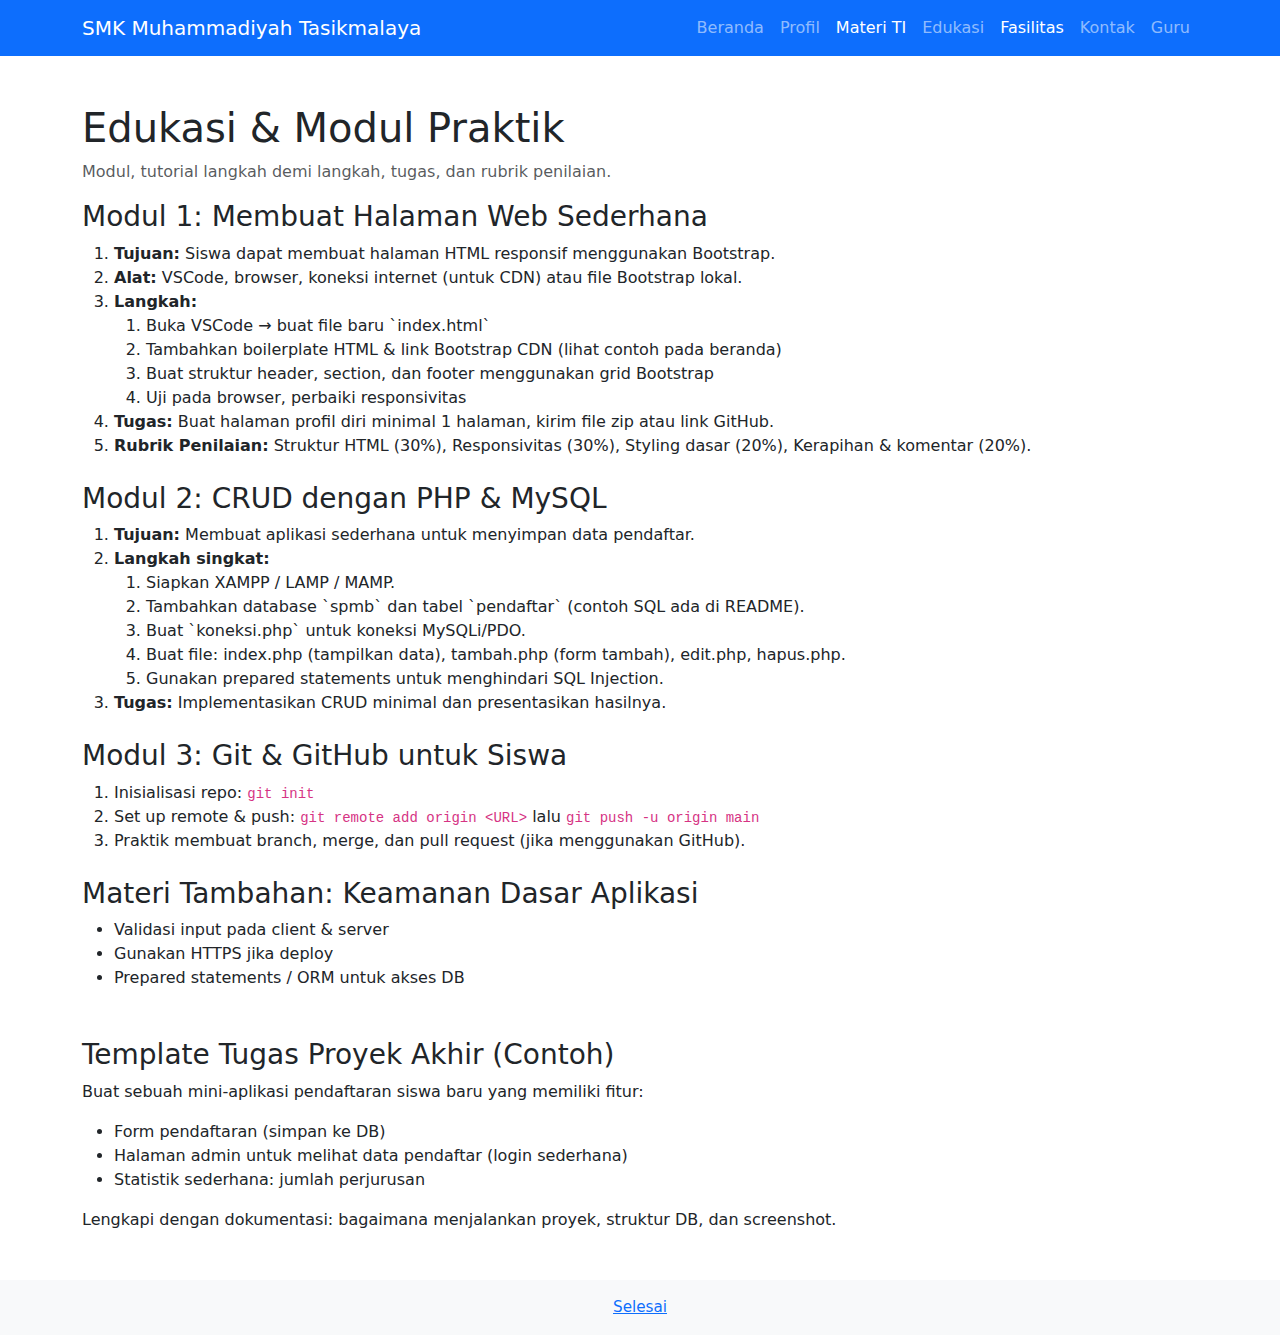
<file: edukasi.html>
<!doctype html>
<html lang="id">
<head>
  <meta charset="utf-8" />
  <meta name="viewport" content="width=device-width, initial-scale=1" />
  <title>Edukasi & Tutorial - SMK Muhammadiyah Tasikmalaya</title>
  <link href="https://cdn.jsdelivr.net/npm/bootstrap@5.3.3/dist/css/bootstrap.min.css" rel="stylesheet">
  <link rel="stylesheet" href="style.css">
</head>
<body>
  <nav class="navbar navbar-expand-lg navbar-dark bg-primary">
    <div class="container">
      <a class="navbar-brand" href="index.html">SMK Muhammadiyah Tasikmalaya</a>
      <button class="navbar-toggler" type="button" data-bs-toggle="collapse" data-bs-target="#navMain4">
        <span class="navbar-toggler-icon"></span>
      </button>
      <div class="collapse navbar-collapse" id="navMain4">
        <ul class="navbar-nav ms-auto">
          <li class="nav-item"><a class="nav-link" href="index.html">Beranda</a></li>
          <li class="nav-item"><a class="nav-link" href="profil.html">Profil</a></li>
          <li class="nav-item"><a class="nav-link active" href="materi.html">Materi TI</a></li>
          <li class="nav-item"><a class="nav-link" href="edukasi.html">Edukasi</a></li>
          <li class="nav-item"><a class="nav-link active" href="fasilitas.html">Fasilitas</a></li>
          <li class="nav-item"><a class="nav-link" href="kontak.html">Kontak</a></li>
          <li class="nav-item"><a class="nav-link" href="guru.html">Guru</a></li>
        </ul>
      </div>
    </div>
  </nav>

  <main class="container my-5">
    <h1>Edukasi & Modul Praktik</h1>
    <p class="text-muted">Modul, tutorial langkah demi langkah, tugas, dan rubrik penilaian.</p>

    <section class="mb-4">
      <h3>Modul 1: Membuat Halaman Web Sederhana</h3>
      <ol>
        <li><strong>Tujuan:</strong> Siswa dapat membuat halaman HTML responsif menggunakan Bootstrap.</li>
        <li><strong>Alat:</strong> VSCode, browser, koneksi internet (untuk CDN) atau file Bootstrap lokal.</li>
        <li><strong>Langkah:</strong>
          <ol>
            <li>Buka VSCode → buat file baru `index.html`</li>
            <li>Tambahkan boilerplate HTML & link Bootstrap CDN (lihat contoh pada beranda)</li>
            <li>Buat struktur header, section, dan footer menggunakan grid Bootstrap</li>
            <li>Uji pada browser, perbaiki responsivitas</li>
          </ol>
        </li>
        <li><strong>Tugas:</strong> Buat halaman profil diri minimal 1 halaman, kirim file zip atau link GitHub.</li>
        <li><strong>Rubrik Penilaian:</strong> Struktur HTML (30%), Responsivitas (30%), Styling dasar (20%), Kerapihan & komentar (20%).</li>
      </ol>
    </section>

    <section class="mb-4">
      <h3>Modul 2: CRUD dengan PHP & MySQL</h3>
      <ol>
        <li><strong>Tujuan:</strong> Membuat aplikasi sederhana untuk menyimpan data pendaftar.</li>
        <li><strong>Langkah singkat:</strong>
          <ol>
            <li>Siapkan XAMPP / LAMP / MAMP.</li>
            <li>Tambahkan database `spmb` dan tabel `pendaftar` (contoh SQL ada di README).</li>
            <li>Buat `koneksi.php` untuk koneksi MySQLi/PDO.</li>
            <li>Buat file: index.php (tampilkan data), tambah.php (form tambah), edit.php, hapus.php.</li>
            <li>Gunakan prepared statements untuk menghindari SQL Injection.</li>
          </ol>
        </li>
        <li><strong>Tugas:</strong> Implementasikan CRUD minimal dan presentasikan hasilnya.</li>
      </ol>
    </section>

    <section class="mb-4">
      <h3>Modul 3: Git & GitHub untuk Siswa</h3>
      <ol>
        <li>Inisialisasi repo: <code>git init</code></li>
        <li>Set up remote & push: <code>git remote add origin &lt;URL&gt;</code> lalu <code>git push -u origin main</code></li>
        <li>Praktik membuat branch, merge, dan pull request (jika menggunakan GitHub).</li>
      </ol>
    </section>

    <section class="mb-4">
      <h3>Materi Tambahan: Keamanan Dasar Aplikasi</h3>
      <ul>
        <li>Validasi input pada client & server</li>
        <li>Gunakan HTTPS jika deploy</li>
        <li>Prepared statements / ORM untuk akses DB</li>
      </ul>
    </section>

    <section class="mt-5">
      <h3>Template Tugas Proyek Akhir (Contoh)</h3>
      <p>Buat sebuah mini-aplikasi pendaftaran siswa baru yang memiliki fitur:</p>
      <ul>
        <li>Form pendaftaran (simpan ke DB)</li>
        <li>Halaman admin untuk melihat data pendaftar (login sederhana)</li>
        <li>Statistik sederhana: jumlah perjurusan</li>
      </ul>
      <p>Lengkapi dengan dokumentasi: bagaimana menjalankan proyek, struktur DB, dan screenshot.</p>
    </section>
  </main>

  <footer class="bg-light py-3 text-center">
    <div class="container">
      <a href="index.html">Selesai</a>
    </div>
  </footer>

  <script src="https://cdn.jsdelivr.net/npm/bootstrap@5.3.3/dist/js/bootstrap.bundle.min.js"></script>
</body>
</html>
</file>
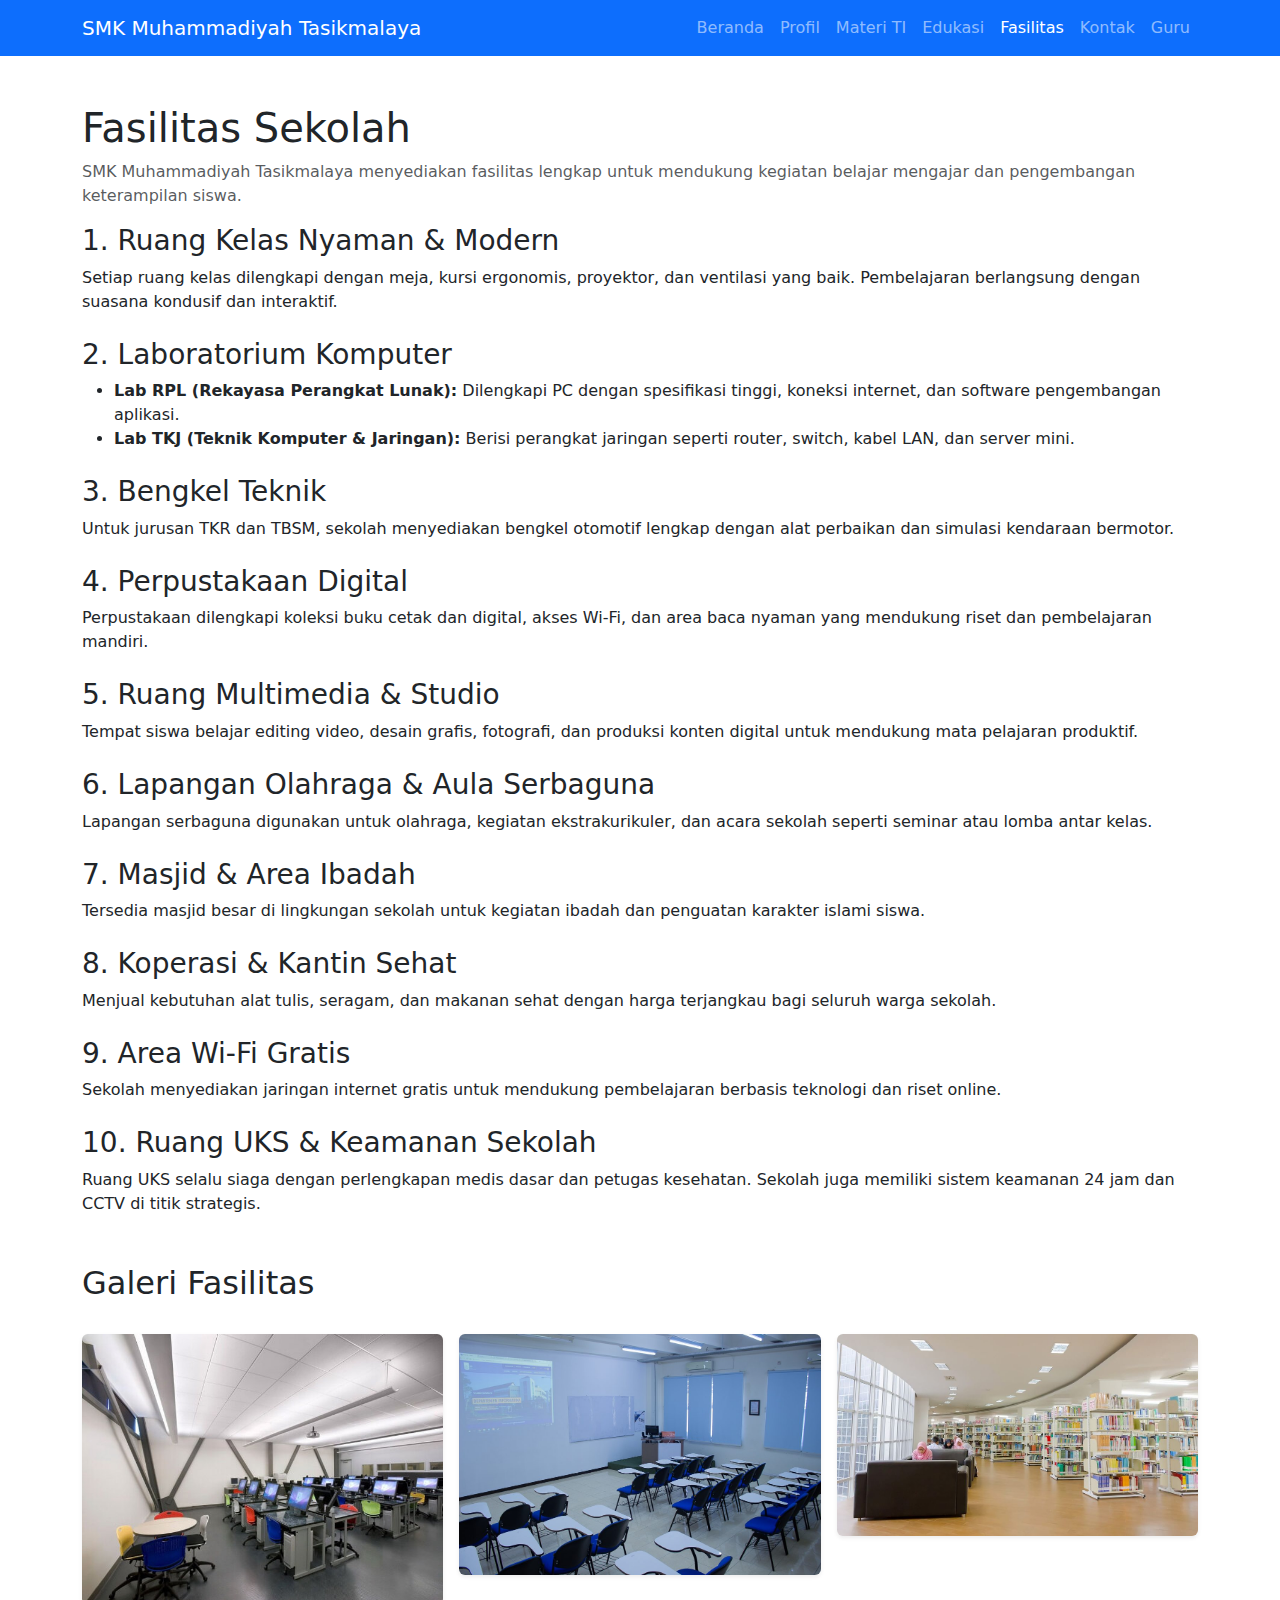
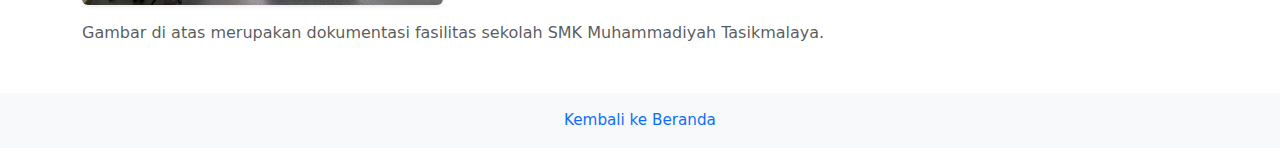
<file: fasilitas.html>
<!doctype html>
<html lang="id">
<head>
  <meta charset="utf-8" />
  <meta name="viewport" content="width=device-width, initial-scale=1" />
  <title>Fasilitas - SMK Muhammadiyah Tasikmalaya</title>
  <link href="https://cdn.jsdelivr.net/npm/bootstrap@5.3.3/dist/css/bootstrap.min.css" rel="stylesheet">
  <link rel="stylesheet" href="style.css">
</head>
<body>
  <!-- Navbar -->
  <nav class="navbar navbar-expand-lg navbar-dark bg-primary">
    <div class="container">
      <a class="navbar-brand" href="index.html">SMK Muhammadiyah Tasikmalaya</a>
      <button class="navbar-toggler" type="button" data-bs-toggle="collapse" data-bs-target="#navMain3">
        <span class="navbar-toggler-icon"></span>
      </button>
      <div class="collapse navbar-collapse" id="navMain3">
        <ul class="navbar-nav ms-auto">
          <li class="nav-item"><a class="nav-link" href="index.html">Beranda</a></li>
          <li class="nav-item"><a class="nav-link" href="profil.html">Profil</a></li>
          <li class="nav-item"><a class="nav-link" href="materi.html">Materi TI</a></li>
          <li class="nav-item"><a class="nav-link" href="edukasi.html">Edukasi</a></li>
          <li class="nav-item"><a class="nav-link active" href="fasilitas.html">Fasilitas</a></li>
          <li class="nav-item"><a class="nav-link" href="kontak.html">Kontak</a></li>
          <li class="nav-item"><a class="nav-link" href="guru.html">Guru</a></li>
        </ul>
      </div>
    </div>
  </nav>

  <!-- Konten Utama -->
  <main class="container my-5">
    <h1>Fasilitas Sekolah</h1>
    <p class="text-muted">SMK Muhammadiyah Tasikmalaya menyediakan fasilitas lengkap untuk mendukung kegiatan belajar mengajar dan pengembangan keterampilan siswa.</p>

    <!-- Fasilitas Pendidikan -->
    <section class="mb-4">
      <h3>1. Ruang Kelas Nyaman & Modern</h3>
      <p>Setiap ruang kelas dilengkapi dengan meja, kursi ergonomis, proyektor, dan ventilasi yang baik. Pembelajaran berlangsung dengan suasana kondusif dan interaktif.</p>
    </section>

    <section class="mb-4">
      <h3>2. Laboratorium Komputer</h3>
      <ul>
        <li><strong>Lab RPL (Rekayasa Perangkat Lunak):</strong> Dilengkapi PC dengan spesifikasi tinggi, koneksi internet, dan software pengembangan aplikasi.</li>
        <li><strong>Lab TKJ (Teknik Komputer & Jaringan):</strong> Berisi perangkat jaringan seperti router, switch, kabel LAN, dan server mini.</li>
      </ul>
    </section>

    <section class="mb-4">
      <h3>3. Bengkel Teknik</h3>
      <p>Untuk jurusan TKR dan TBSM, sekolah menyediakan bengkel otomotif lengkap dengan alat perbaikan dan simulasi kendaraan bermotor.</p>
    </section>

    <section class="mb-4">
      <h3>4. Perpustakaan Digital</h3>
      <p>Perpustakaan dilengkapi koleksi buku cetak dan digital, akses Wi-Fi, dan area baca nyaman yang mendukung riset dan pembelajaran mandiri.</p>
    </section>

    <section class="mb-4">
      <h3>5. Ruang Multimedia & Studio</h3>
      <p>Tempat siswa belajar editing video, desain grafis, fotografi, dan produksi konten digital untuk mendukung mata pelajaran produktif.</p>
    </section>

    <section class="mb-4">
      <h3>6. Lapangan Olahraga & Aula Serbaguna</h3>
      <p>Lapangan serbaguna digunakan untuk olahraga, kegiatan ekstrakurikuler, dan acara sekolah seperti seminar atau lomba antar kelas.</p>
    </section>

    <section class="mb-4">
      <h3>7. Masjid & Area Ibadah</h3>
      <p>Tersedia masjid besar di lingkungan sekolah untuk kegiatan ibadah dan penguatan karakter islami siswa.</p>
    </section>

    <section class="mb-4">
      <h3>8. Koperasi & Kantin Sehat</h3>
      <p>Menjual kebutuhan alat tulis, seragam, dan makanan sehat dengan harga terjangkau bagi seluruh warga sekolah.</p>
    </section>

    <section class="mb-4">
      <h3>9. Area Wi-Fi Gratis</h3>
      <p>Sekolah menyediakan jaringan internet gratis untuk mendukung pembelajaran berbasis teknologi dan riset online.</p>
    </section>

    <section class="mb-4">
      <h3>10. Ruang UKS & Keamanan Sekolah</h3>
      <p>Ruang UKS selalu siaga dengan perlengkapan medis dasar dan petugas kesehatan. Sekolah juga memiliki sistem keamanan 24 jam dan CCTV di titik strategis.</p>
    </section>

    <!-- Galeri Fasilitas -->
    <section class="mt-5">
      <h2>Galeri Fasilitas</h2>
      <div class="row g-3 mt-3">
        <div class="col-md-4">
          <img src="laboratorium-smk.jpg" class="img-fluid rounded shadow-sm" alt="Laboratorium RPL">
        </div>
        <div class="col-md-4">
          <img src="kelas.jpg" class="img-fluid rounded shadow-sm" alt="Ruang Kelas">
        </div>
        <div class="col-md-4">
          <img src="perpustakaan.jpg" class="img-fluid rounded shadow-sm" alt="Perpustakaan Digital">
        </div>
      </div>
      <p class="mt-3 text-muted">Gambar di atas merupakan dokumentasi fasilitas sekolah SMK Muhammadiyah Tasikmalaya.</p>
    </section>
  </main>

  <!-- Footer -->
  <footer class="bg-light py-3 text-center">
    <div class="container">
      <a href="index.html" class="text-decoration-none">Kembali ke Beranda</a>
    </div>
  </footer>

  <script src="https://cdn.jsdelivr.net/npm/bootstrap@5.3.3/dist/js/bootstrap.bundle.min.js"></script>
</body>
</html>
</file>
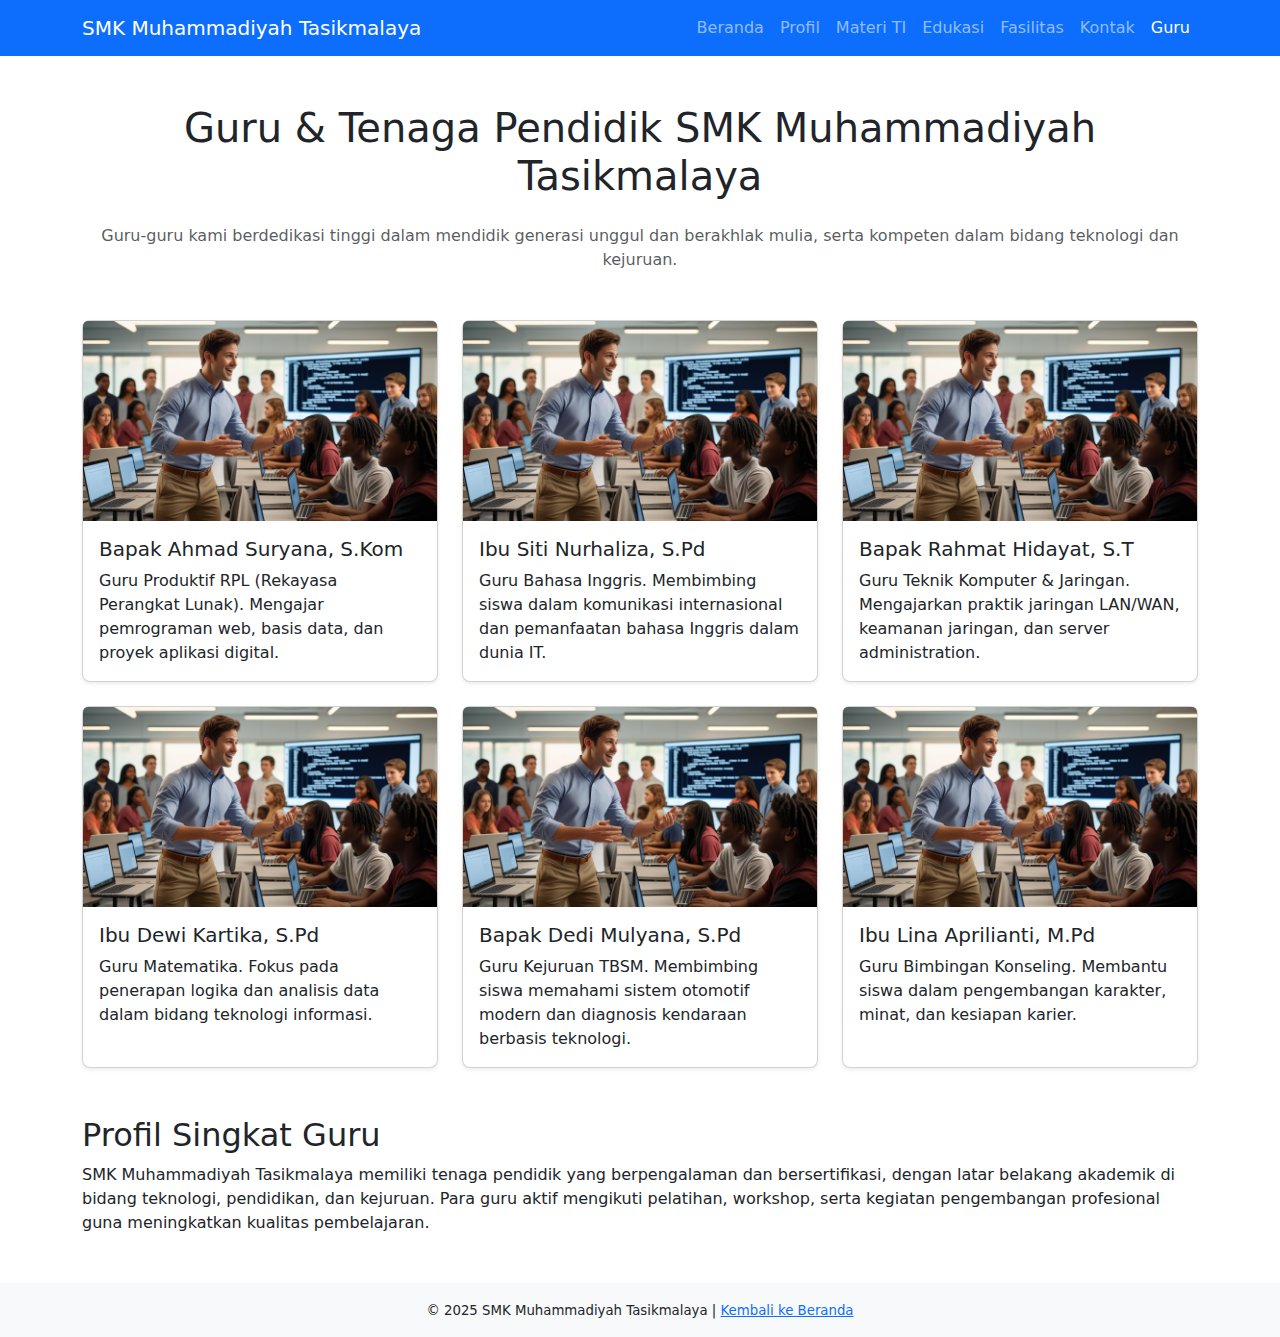
<file: guru.html>
<!doctype html>
<html lang="id">
<head>
  <meta charset="utf-8" />
  <meta name="viewport" content="width=device-width, initial-scale=1" />
  <title>Guru & Tenaga Pendidik - SMK Muhammadiyah Tasikmalaya</title>
  <link href="https://cdn.jsdelivr.net/npm/bootstrap@5.3.3/dist/css/bootstrap.min.css" rel="stylesheet">
  <link rel="stylesheet" href="style.css">
</head>
<body>
  <nav class="navbar navbar-expand-lg navbar-dark bg-primary">
    <div class="container">
      <a class="navbar-brand" href="index.html">SMK Muhammadiyah Tasikmalaya</a>
      <button class="navbar-toggler" type="button" data-bs-toggle="collapse" data-bs-target="#navMain">
        <span class="navbar-toggler-icon"></span>
      </button>
      <div class="collapse navbar-collapse" id="navMain">
        <ul class="navbar-nav ms-auto">
          <li class="nav-item"><a class="nav-link" href="index.html">Beranda</a></li>
          <li class="nav-item"><a class="nav-link" href="profil.html">Profil</a></li>
          <li class="nav-item"><a class="nav-link" href="materi.html">Materi TI</a></li>
          <li class="nav-item"><a class="nav-link" href="edukasi.html">Edukasi</a></li>
          <li class="nav-item"><a class="nav-link" href="fasilitas.html">Fasilitas</a></li>
          <li class="nav-item"><a class="nav-link" href="kontak.html">Kontak</a></li>
          <li class="nav-item"><a class="nav-link active" href="guru.html">Guru</a></li>
        </ul>
      </div>
    </div>
  </nav>

  <main class="container my-5">
    <h1 class="text-center mb-4">Guru & Tenaga Pendidik SMK Muhammadiyah Tasikmalaya</h1>
    <p class="text-center text-muted mb-5">Guru-guru kami berdedikasi tinggi dalam mendidik generasi unggul dan berakhlak mulia, serta kompeten dalam bidang teknologi dan kejuruan.</p>

    <div class="row g-4">
      <!-- Guru 1 -->
      <div class="col-md-4">
        <div class="card shadow-sm h-100">
          <img src="guru.jpg" class="card-img-top" alt="Guru 1">
          <div class="card-body">
            <h5 class="card-title">Bapak Ahmad Suryana, S.Kom</h5>
            <p class="card-text">Guru Produktif RPL (Rekayasa Perangkat Lunak). Mengajar pemrograman web, basis data, dan proyek aplikasi digital.</p>
          </div>
        </div>
      </div>

      <!-- Guru 2 -->
      <div class="col-md-4">
        <div class="card shadow-sm h-100">
          <img src="guru.jpg" class="card-img-top" alt="Guru 2">
          <div class="card-body">
            <h5 class="card-title">Ibu Siti Nurhaliza, S.Pd</h5>
            <p class="card-text">Guru Bahasa Inggris. Membimbing siswa dalam komunikasi internasional dan pemanfaatan bahasa Inggris dalam dunia IT.</p>
          </div>
        </div>
      </div>

      <!-- Guru 3 -->
      <div class="col-md-4">
        <div class="card shadow-sm h-100">
          <img src="guru.jpg" class="card-img-top" alt="Guru 3">
          <div class="card-body">
            <h5 class="card-title">Bapak Rahmat Hidayat, S.T</h5>
            <p class="card-text">Guru Teknik Komputer & Jaringan. Mengajarkan praktik jaringan LAN/WAN, keamanan jaringan, dan server administration.</p>
          </div>
        </div>
      </div>

      <!-- Guru 4 -->
      <div class="col-md-4">
        <div class="card shadow-sm h-100">
          <img src="guru.jpg" class="card-img-top" alt="Guru 4">
          <div class="card-body">
            <h5 class="card-title">Ibu Dewi Kartika, S.Pd</h5>
            <p class="card-text">Guru Matematika. Fokus pada penerapan logika dan analisis data dalam bidang teknologi informasi.</p>
          </div>
        </div>
      </div>

      <!-- Guru 5 -->
      <div class="col-md-4">
        <div class="card shadow-sm h-100">
          <img src="guru.jpg" class="card-img-top" alt="Guru 5">
          <div class="card-body">
            <h5 class="card-title">Bapak Dedi Mulyana, S.Pd</h5>
            <p class="card-text">Guru Kejuruan TBSM. Membimbing siswa memahami sistem otomotif modern dan diagnosis kendaraan berbasis teknologi.</p>
          </div>
        </div>
      </div>

      <!-- Guru 6 -->
      <div class="col-md-4">
        <div class="card shadow-sm h-100">
          <img src="guru.jpg" class="card-img-top" alt="Guru 6">
          <div class="card-body">
            <h5 class="card-title">Ibu Lina Aprilianti, M.Pd</h5>
            <p class="card-text">Guru Bimbingan Konseling. Membantu siswa dalam pengembangan karakter, minat, dan kesiapan karier.</p>
          </div>
        </div>
      </div>
    </div>

    <section class="mt-5">
      <h2>Profil Singkat Guru</h2>
      <p>SMK Muhammadiyah Tasikmalaya memiliki tenaga pendidik yang berpengalaman dan bersertifikasi, dengan latar belakang akademik di bidang teknologi, pendidikan, dan kejuruan. Para guru aktif mengikuti pelatihan, workshop, serta kegiatan pengembangan profesional guna meningkatkan kualitas pembelajaran.</p>
    </section>
  </main>

  <footer class="bg-light py-3 text-center">
    <div class="container">
      <small>&copy; 2025 SMK Muhammadiyah Tasikmalaya | <a href="index.html">Kembali ke Beranda</a></small>
    </div>
  </footer>

  <script src="https://cdn.jsdelivr.net/npm/bootstrap@5.3.3/dist/js/bootstrap.bundle.min.js"></script>
</body>
</html>
</file>
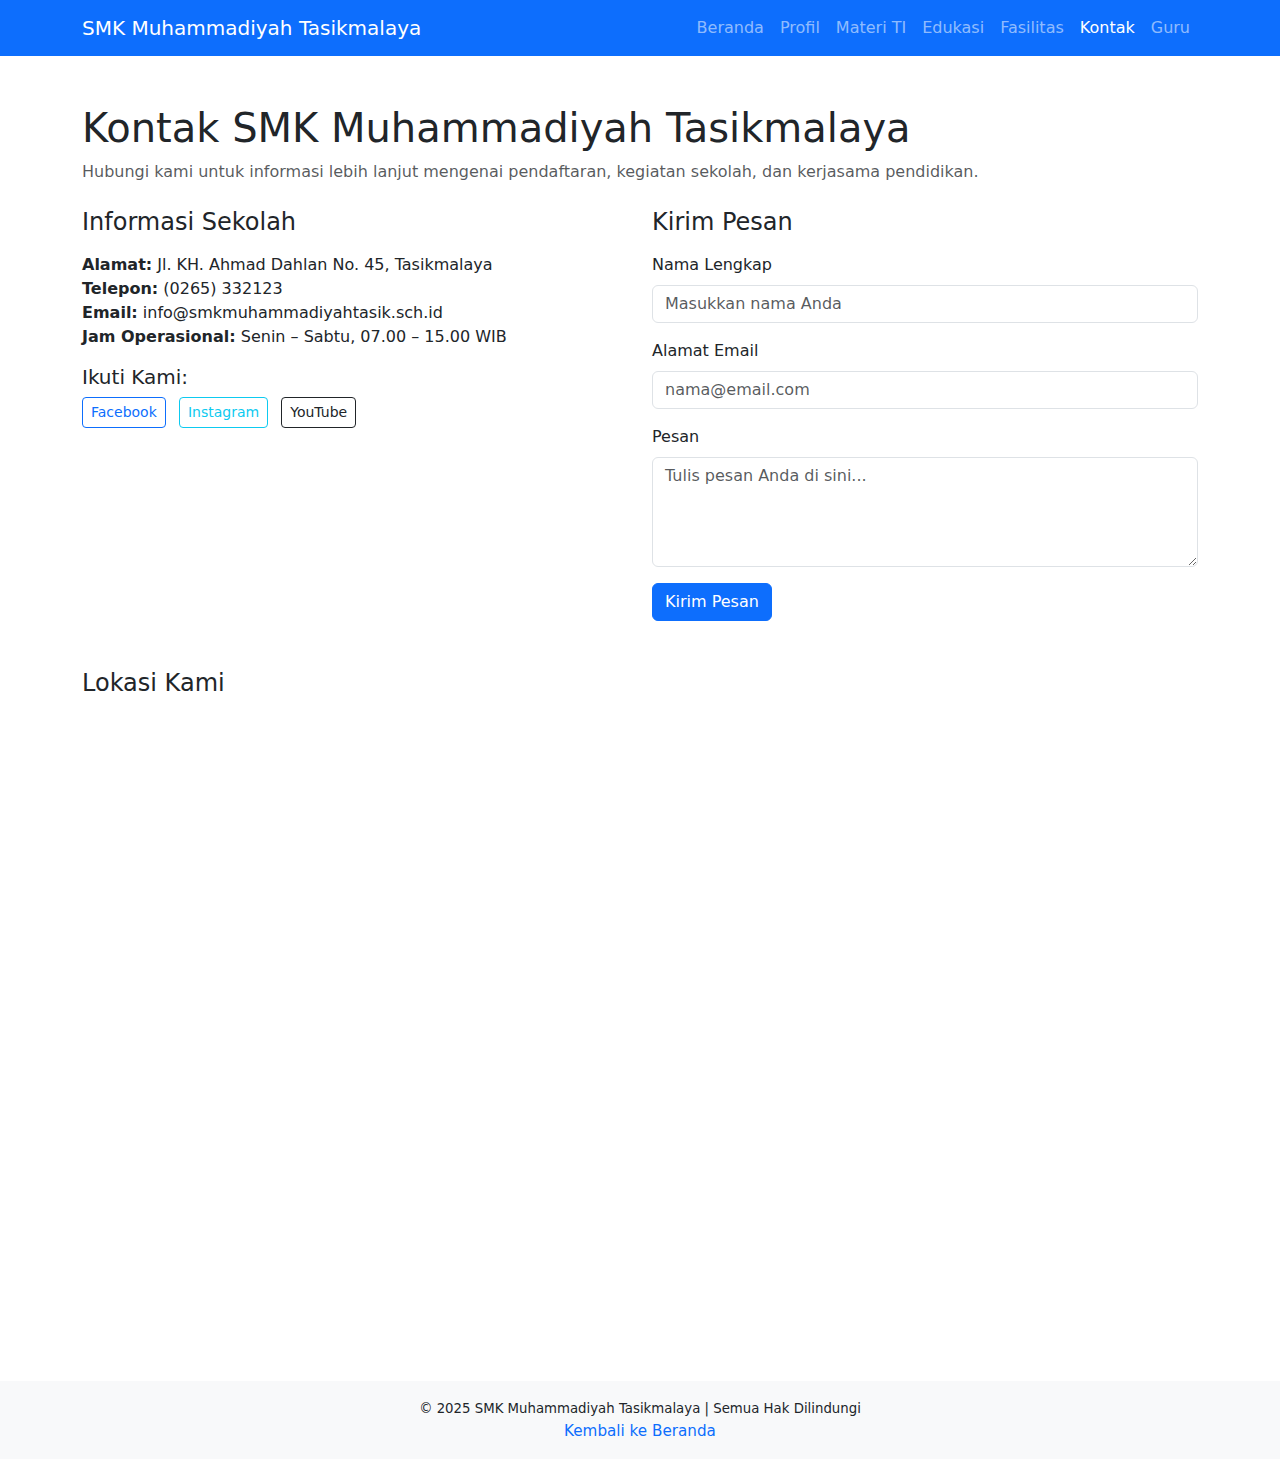
<file: kontak.html>
<!doctype html>
<html lang="id">
<head>
  <meta charset="utf-8" />
  <meta name="viewport" content="width=device-width, initial-scale=1" />
  <title>Kontak - SMK Muhammadiyah Tasikmalaya</title>
  <link href="https://cdn.jsdelivr.net/npm/bootstrap@5.3.3/dist/css/bootstrap.min.css" rel="stylesheet">
  <link rel="stylesheet" href="style.css">
</head>
<body>
  <!-- Navbar -->
  <nav class="navbar navbar-expand-lg navbar-dark bg-primary">
    <div class="container">
      <a class="navbar-brand" href="index.html">SMK Muhammadiyah Tasikmalaya</a>
      <button class="navbar-toggler" type="button" data-bs-toggle="collapse" data-bs-target="#navMain">
        <span class="navbar-toggler-icon"></span>
      </button>
      <div class="collapse navbar-collapse" id="navMain">
        <ul class="navbar-nav ms-auto">
          <li class="nav-item"><a class="nav-link" href="index.html">Beranda</a></li>
          <li class="nav-item"><a class="nav-link" href="profil.html">Profil</a></li>
          <li class="nav-item"><a class="nav-link" href="materi.html">Materi TI</a></li>
          <li class="nav-item"><a class="nav-link" href="edukasi.html">Edukasi</a></li>
          <li class="nav-item"><a class="nav-link" href="fasilitas.html">Fasilitas</a></li>
          <li class="nav-item"><a class="nav-link active" href="kontak.html">Kontak</a></li>
          <li class="nav-item"><a class="nav-link" href="guru.html">Guru</a></li>
        </ul>
      </div>
    </div>
  </nav>

  <!-- Konten utama -->
  <main class="container my-5">
    <h1>Kontak SMK Muhammadiyah Tasikmalaya</h1>
    <p class="text-muted mb-4">Hubungi kami untuk informasi lebih lanjut mengenai pendaftaran, kegiatan sekolah, dan kerjasama pendidikan.</p>

    <div class="row g-4">
      <!-- Informasi Kontak -->
      <div class="col-md-6">
        <h4 class="mb-3">Informasi Sekolah</h4>
        <ul class="list-unstyled">
          <li><strong>Alamat:</strong> Jl. KH. Ahmad Dahlan No. 45, Tasikmalaya</li>
          <li><strong>Telepon:</strong> (0265) 332123</li>
          <li><strong>Email:</strong> info@smkmuhammadiyahtasik.sch.id</li>
          <li><strong>Jam Operasional:</strong> Senin – Sabtu, 07.00 – 15.00 WIB</li>
        </ul>

        <div class="mt-3">
          <h5>Ikuti Kami:</h5>
          <a href="#" class="btn btn-outline-primary btn-sm me-2">Facebook</a>
          <a href="#" class="btn btn-outline-info btn-sm me-2">Instagram</a>
          <a href="#" class="btn btn-outline-dark btn-sm">YouTube</a>
        </div>
      </div>

      <!-- Formulir Pesan -->
      <div class="col-md-6">
        <h4 class="mb-3">Kirim Pesan</h4>
        <form>
          <div class="mb-3">
            <label for="nama" class="form-label">Nama Lengkap</label>
            <input type="text" id="nama" class="form-control" placeholder="Masukkan nama Anda" required>
          </div>
          <div class="mb-3">
            <label for="email" class="form-label">Alamat Email</label>
            <input type="email" id="email" class="form-control" placeholder="nama@email.com" required>
          </div>
          <div class="mb-3">
            <label for="pesan" class="form-label">Pesan</label>
            <textarea id="pesan" class="form-control" rows="4" placeholder="Tulis pesan Anda di sini..." required></textarea>
          </div>
          <button type="submit" class="btn btn-primary">Kirim Pesan</button>
        </form>
      </div>
    </div>

    <!-- Google Maps (opsional) -->
    <div class="mt-5">
      <h4>Lokasi Kami</h4>
      <div class="ratio ratio-16x9">
        <iframe 
          src="https://www.google.com/maps/embed?pb=!1m18!1m12!1m3!1d3957.046518595993!2d108.22025467403558!3d-7.350794673714278!2m3!1f0!2f0!3f0!3m2!1i1024!2i768!4f13.1!3m3!1m2!1s0x2e6593e75c0ebd65%3A0x8ecf32c95b888c41!2sSMK%20Muhammadiyah%20Tasikmalaya!5e0!3m2!1sid!2sid!4v1700000000000!5m2!1sid!2sid"
          width="600" height="450" style="border:0;" allowfullscreen="" loading="lazy"></iframe>
      </div>
    </div>
  </main>

  <!-- Footer -->
  <footer class="bg-light py-3 text-center mt-5">
    <div class="container">
      <small>&copy; 2025 SMK Muhammadiyah Tasikmalaya | Semua Hak Dilindungi</small><br>
      <a href="index.html" class="text-decoration-none">Kembali ke Beranda</a>
    </div>
  </footer>

  <script src="https://cdn.jsdelivr.net/npm/bootstrap@5.3.3/dist/js/bootstrap.bundle.min.js"></script>
</body>
</html>
</file>
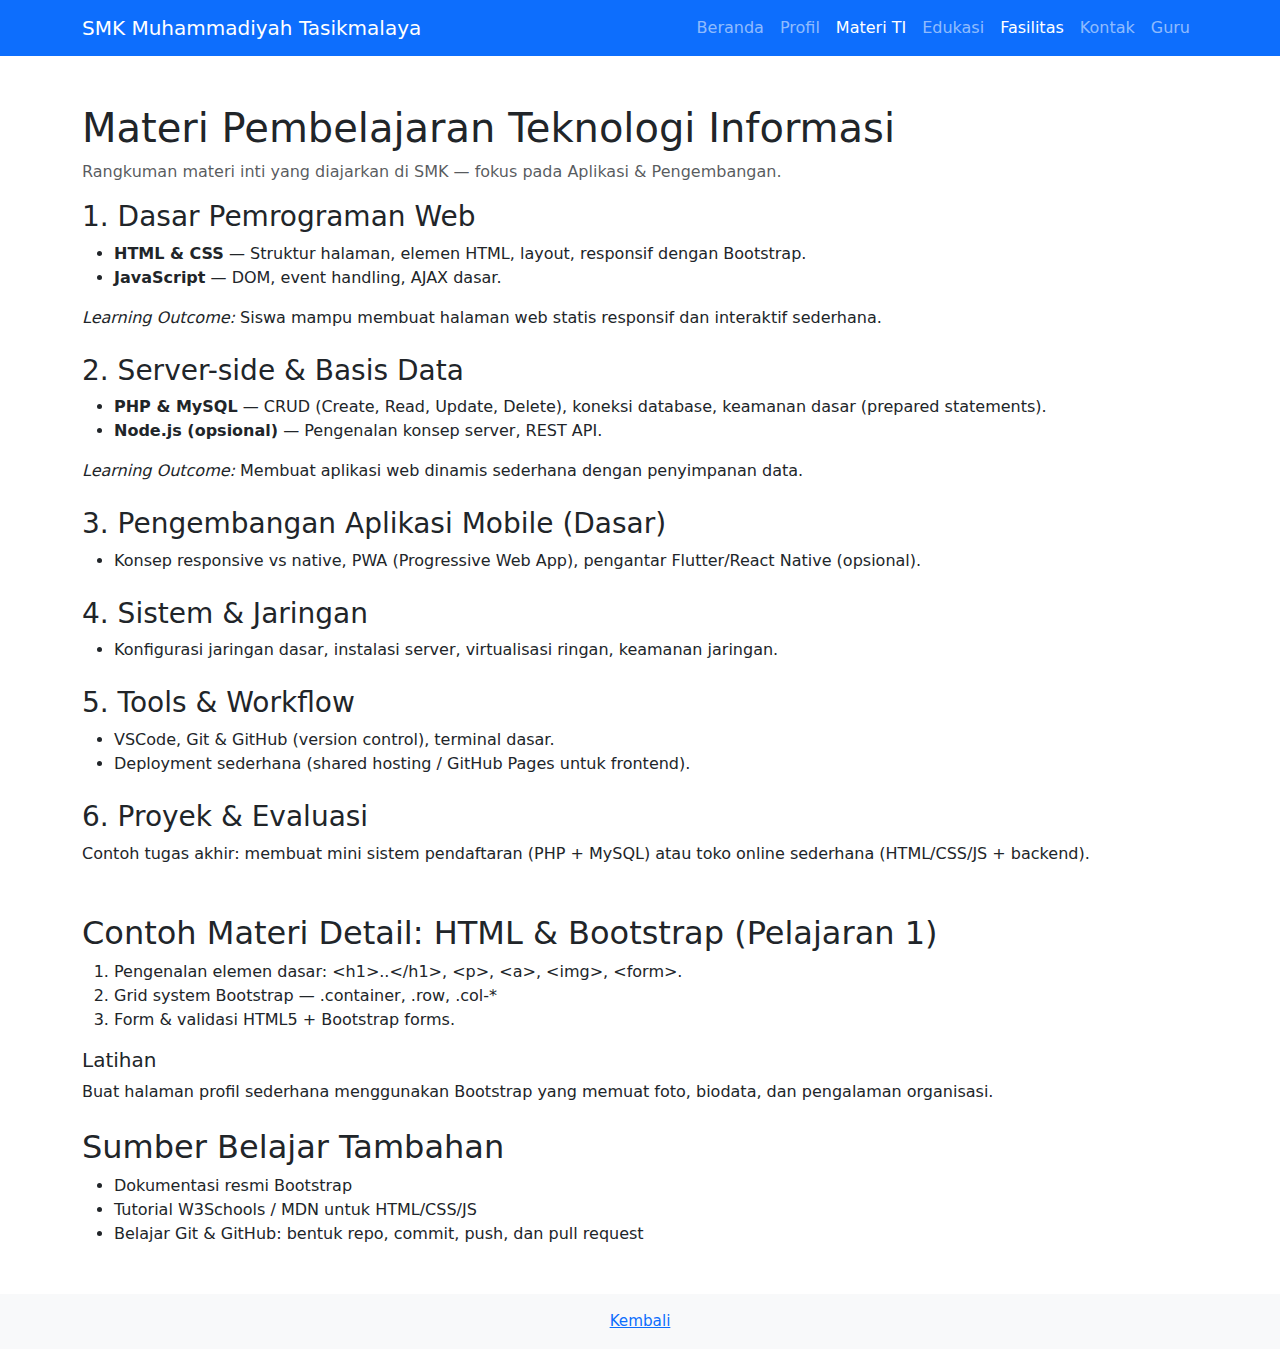
<file: materi.html>
<!doctype html>
<html lang="id">
<head>
  <meta charset="utf-8" />
  <meta name="viewport" content="width=device-width, initial-scale=1" />
  <title>Materi TI - SMK Muhammadiyah Tasikmalaya</title>
  <link href="https://cdn.jsdelivr.net/npm/bootstrap@5.3.3/dist/css/bootstrap.min.css" rel="stylesheet">
  <link rel="stylesheet" href="style.css">
</head>
<body>
  <nav class="navbar navbar-expand-lg navbar-dark bg-primary">
    <div class="container">
      <a class="navbar-brand" href="index.html">SMK Muhammadiyah Tasikmalaya</a>
      <button class="navbar-toggler" type="button" data-bs-toggle="collapse" data-bs-target="#navMain3">
        <span class="navbar-toggler-icon"></span>
      </button>
      <div class="collapse navbar-collapse" id="navMain3">
        <ul class="navbar-nav ms-auto">
          <li class="nav-item"><a class="nav-link" href="index.html">Beranda</a></li>
          <li class="nav-item"><a class="nav-link" href="profil.html">Profil</a></li>
          <li class="nav-item"><a class="nav-link active" href="materi.html">Materi TI</a></li>
          <li class="nav-item"><a class="nav-link" href="edukasi.html">Edukasi</a></li>
          <li class="nav-item"><a class="nav-link active" href="fasilitas.html">Fasilitas</a></li>
          <li class="nav-item"><a class="nav-link" href="kontak.html">Kontak</a></li>
          <li class="nav-item"><a class="nav-link" href="guru.html">Guru</a></li>
        </ul>
      </div>
    </div>
  </nav>

  <main class="container my-5">
    <h1>Materi Pembelajaran Teknologi Informasi</h1>
    <p class="text-muted">Rangkuman materi inti yang diajarkan di SMK — fokus pada Aplikasi & Pengembangan.</p>

    <!-- Materi ringkasan -->
    <section class="mb-4">
      <h3>1. Dasar Pemrograman Web</h3>
      <ul>
        <li><strong>HTML & CSS</strong> — Struktur halaman, elemen HTML, layout, responsif dengan Bootstrap.</li>
        <li><strong>JavaScript</strong> — DOM, event handling, AJAX dasar.</li>
      </ul>
      <p><em>Learning Outcome:</em> Siswa mampu membuat halaman web statis responsif dan interaktif sederhana.</p>
    </section>

    <section class="mb-4">
      <h3>2. Server-side & Basis Data</h3>
      <ul>
        <li><strong>PHP & MySQL</strong> — CRUD (Create, Read, Update, Delete), koneksi database, keamanan dasar (prepared statements).</li>
        <li><strong>Node.js (opsional)</strong> — Pengenalan konsep server, REST API.</li>
      </ul>
      <p><em>Learning Outcome:</em> Membuat aplikasi web dinamis sederhana dengan penyimpanan data.</p>
    </section>

    <section class="mb-4">
      <h3>3. Pengembangan Aplikasi Mobile (Dasar)</h3>
      <ul>
        <li>Konsep responsive vs native, PWA (Progressive Web App), pengantar Flutter/React Native (opsional).</li>
      </ul>
    </section>

    <section class="mb-4">
      <h3>4. Sistem & Jaringan</h3>
      <ul>
        <li>Konfigurasi jaringan dasar, instalasi server, virtualisasi ringan, keamanan jaringan.</li>
      </ul>
    </section>

    <section class="mb-4">
      <h3>5. Tools & Workflow</h3>
      <ul>
        <li>VSCode, Git & GitHub (version control), terminal dasar.</li>
        <li>Deployment sederhana (shared hosting / GitHub Pages untuk frontend).</li>
      </ul>
    </section>

    <section class="mb-4">
      <h3>6. Proyek & Evaluasi</h3>
      <p>Contoh tugas akhir: membuat mini sistem pendaftaran (PHP + MySQL) atau toko online sederhana (HTML/CSS/JS + backend).</p>
    </section>

    <!-- Materi lebih detail: contoh submateri HTML -->
    <section class="mt-5">
      <h2>Contoh Materi Detail: HTML & Bootstrap (Pelajaran 1)</h2>
      <ol>
        <li>Pengenalan elemen dasar: &lt;h1&gt;..&lt;/h1&gt;, &lt;p&gt;, &lt;a&gt;, &lt;img&gt;, &lt;form&gt;.</li>
        <li>Grid system Bootstrap — .container, .row, .col-*</li>
        <li>Form & validasi HTML5 + Bootstrap forms.</li>
      </ol>

      <h5 class="mt-3">Latihan</h5>
      <p>Buat halaman profil sederhana menggunakan Bootstrap yang memuat foto, biodata, dan pengalaman organisasi.</p>
    </section>

    <section class="mt-4">
      <h2>Sumber Belajar Tambahan</h2>
      <ul>
        <li>Dokumentasi resmi Bootstrap</li>
        <li>Tutorial W3Schools / MDN untuk HTML/CSS/JS</li>
        <li>Belajar Git & GitHub: bentuk repo, commit, push, dan pull request</li>
      </ul>
    </section>
  </main>

  <footer class="bg-light py-3 text-center">
    <div class="container">
      <a href="index.html">Kembali</a>
    </div>
  </footer>

  <script src="https://cdn.jsdelivr.net/npm/bootstrap@5.3.3/dist/js/bootstrap.bundle.min.js"></script>
</body>
</html>
</file>
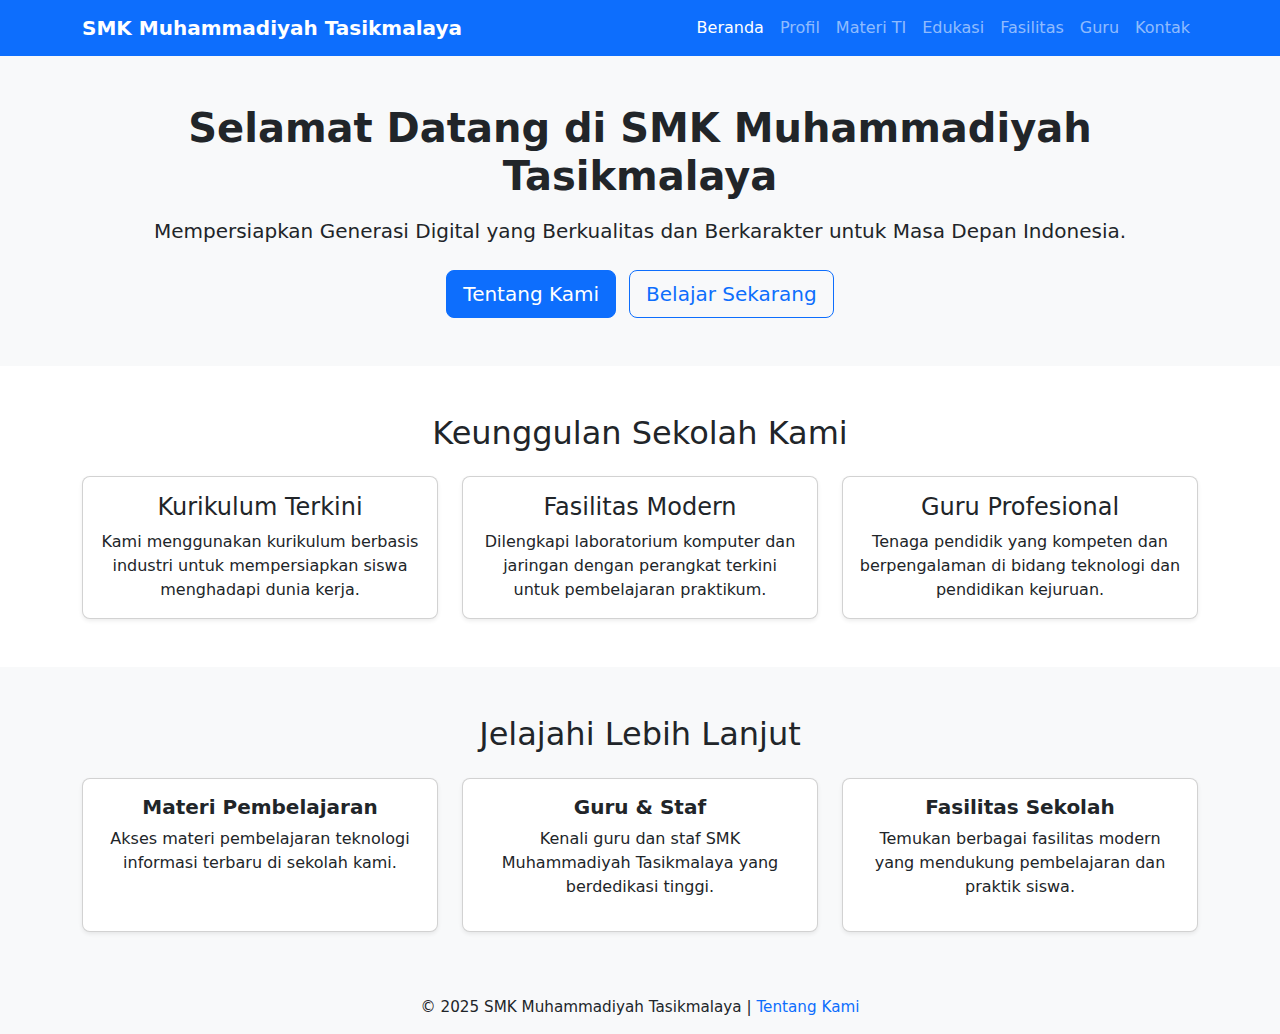
<file: profil.html>
<!doctype html>
<html lang="id">
<head>
  <meta charset="utf-8" />
  <meta name="viewport" content="width=device-width, initial-scale=1" />
  <title>Beranda - SMK Muhammadiyah Tasikmalaya</title>
  <link href="https://cdn.jsdelivr.net/npm/bootstrap@5.3.3/dist/css/bootstrap.min.css" rel="stylesheet">
  <link rel="stylesheet" href="style.css">
</head>
<body>
  <!-- Navbar -->
  <nav class="navbar navbar-expand-lg navbar-dark bg-primary">
    <div class="container">
      <a class="navbar-brand fw-bold" href="index.html">SMK Muhammadiyah Tasikmalaya</a>
      <button class="navbar-toggler" type="button" data-bs-toggle="collapse" data-bs-target="#navMain1">
        <span class="navbar-toggler-icon"></span>
      </button>
      <div class="collapse navbar-collapse" id="navMain1">
        <ul class="navbar-nav ms-auto">
          <li class="nav-item"><a class="nav-link active" href="index.html">Beranda</a></li>
          <li class="nav-item"><a class="nav-link" href="profil.html">Profil</a></li>
          <li class="nav-item"><a class="nav-link" href="materi.html">Materi TI</a></li>
          <li class="nav-item"><a class="nav-link" href="edukasi.html">Edukasi</a></li>
          <li class="nav-item"><a class="nav-link" href="fasilitas.html">Fasilitas</a></li>
          <li class="nav-item"><a class="nav-link" href="guru.html">Guru</a></li>
          <li class="nav-item"><a class="nav-link" href="kontak.html">Kontak</a></li>
        </ul>
      </div>
    </div>
  </nav>

  <!-- Hero Section -->
  <section class="bg-light py-5 text-center">
    <div class="container">
      <h1 class="fw-bold mb-3">Selamat Datang di SMK Muhammadiyah Tasikmalaya</h1>
      <p class="lead mb-4">Mempersiapkan Generasi Digital yang Berkualitas dan Berkarakter untuk Masa Depan Indonesia.</p>
      <a href="profil.html" class="btn btn-primary btn-lg me-2">Tentang Kami</a>
      <a href="materi.html" class="btn btn-outline-primary btn-lg">Belajar Sekarang</a>
    </div>
  </section>

  <!-- Keunggulan -->
  <section class="container my-5">
    <h2 class="text-center mb-4">Keunggulan Sekolah Kami</h2>
    <div class="row g-4">
      <div class="col-md-4">
        <div class="card h-100 text-center shadow-sm">
          <div class="card-body">
            <h4 class="card-title">Kurikulum Terkini</h4>
            <p class="card-text">Kami menggunakan kurikulum berbasis industri untuk mempersiapkan siswa menghadapi dunia kerja.</p>
          </div>
        </div>
      </div>
      <div class="col-md-4">
        <div class="card h-100 text-center shadow-sm">
          <div class="card-body">
            <h4 class="card-title">Fasilitas Modern</h4>
            <p class="card-text">Dilengkapi laboratorium komputer dan jaringan dengan perangkat terkini untuk pembelajaran praktikum.</p>
          </div>
        </div>
      </div>
      <div class="col-md-4">
        <div class="card h-100 text-center shadow-sm">
          <div class="card-body">
            <h4 class="card-title">Guru Profesional</h4>
            <p class="card-text">Tenaga pendidik yang kompeten dan berpengalaman di bidang teknologi dan pendidikan kejuruan.</p>
          </div>
        </div>
      </div>
    </div>
  </section>

  <!-- Quick Links -->
  <section class="bg-light py-5">
    <div class="container text-center">
      <h2 class="mb-4">Jelajahi Lebih Lanjut</h2>
      <div class="row g-4">
        <div class="col-md-4">
          <a href="materi.html" class="text-decoration-none">
            <div class="card shadow-sm h-100">
              <div class="card-body">
                <h5 class="fw-bold">Materi Pembelajaran</h5>
                <p>Akses materi pembelajaran teknologi informasi terbaru di sekolah kami.</p>
              </div>
            </div>
          </a>
        </div>
        <div class="col-md-4">
          <a href="guru.html" class="text-decoration-none">
            <div class="card shadow-sm h-100">
              <div class="card-body">
                <h5 class="fw-bold">Guru & Staf</h5>
                <p>Kenali guru dan staf SMK Muhammadiyah Tasikmalaya yang berdedikasi tinggi.</p>
              </div>
            </div>
          </a>
        </div>
        <div class="col-md-4">
          <a href="fasilitas.html" class="text-decoration-none">
            <div class="card shadow-sm h-100">
              <div class="card-body">
                <h5 class="fw-bold">Fasilitas Sekolah</h5>
                <p>Temukan berbagai fasilitas modern yang mendukung pembelajaran dan praktik siswa.</p>
              </div>
            </div>
          </a>
        </div>
      </div>
    </div>
  </section>

  <!-- Footer -->
  <footer class="bg-light py-3 text-center">
    <div class="container">
      <p class="mb-0">&copy; 2025 SMK Muhammadiyah Tasikmalaya | <a href="profil.html" class="text-decoration-none">Tentang Kami</a></p>
    </div>
  </footer>

  <script src="https://cdn.jsdelivr.net/npm/bootstrap@5.3.3/dist/js/bootstrap.bundle.min.js"></script>
</body>
</html>
</file>
<file: style.css>
/* css/style.css - gaya sederhana untuk website */
body {
    font-family: system-ui, -apple-system, "Segoe UI", Roboto, "Helvetica Neue", Arial;
  }
  
  .hero {
    background-image: linear-gradient(180deg, rgba(255,255,255,0.6), rgba(255,255,255,0.8));
  }
  
  .navbar-brand img {
    border-radius: 6px;
  }
  
  /* Card spacing */
  .card {
    border-radius: 8px;
    box-shadow: 0 1px 6px rgba(125, 168, 255, 0.05);
  }
  
  /* Footer small */
  footer { font-size: 0.95rem; }
  
  /* Responsive tweaks */
  @media (max-width: 576px) {
    .hero { text-align: center; }
  }
</file>
